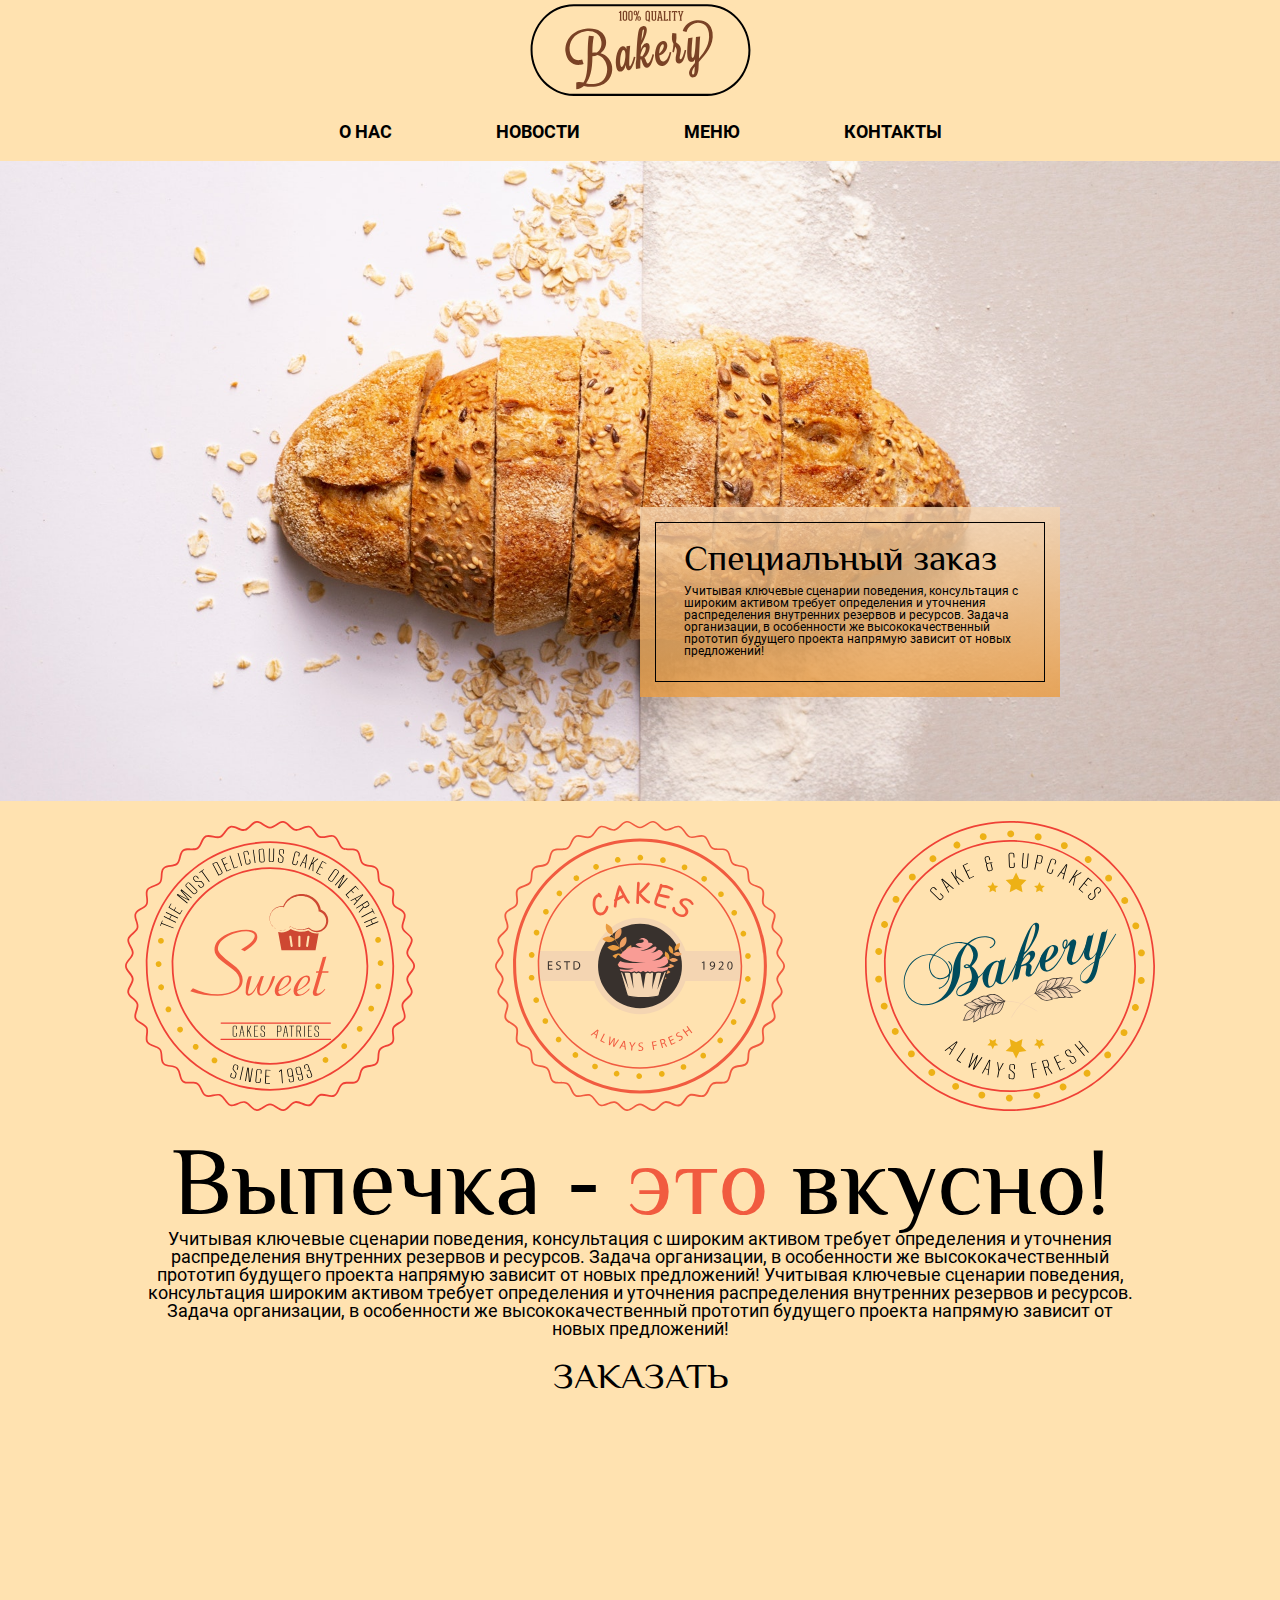
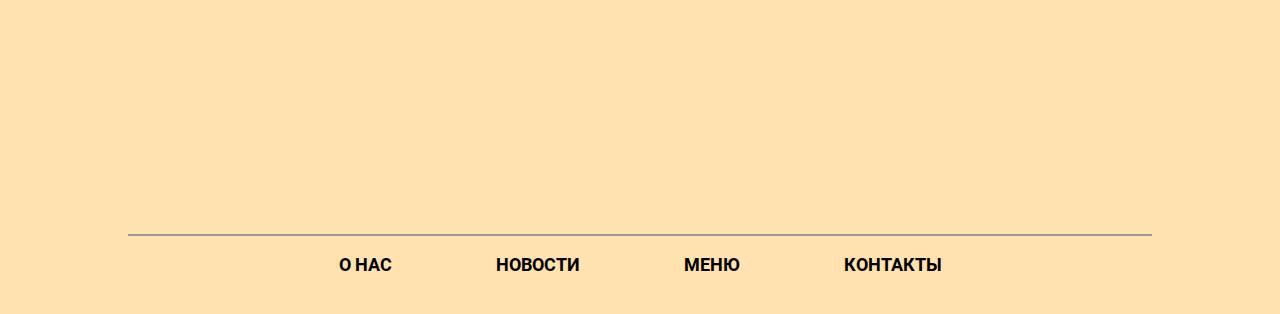
<file: index.html>
<!DOCTYPE html>
<html lang="en">
<head>
    <meta charset="UTF-8">
    <meta http-equiv="X-UA-Compatible" content="IE=edge">
    <meta name="viewport" content="width=device-width, initial-scale=1.0">
    <title>Document</title>
    <meta http-equiv="refresh" content="0; url=https://elithabethq.github.io/bakery/src/index.html">
</head>
<body>
    
</body>
</html>
</file>
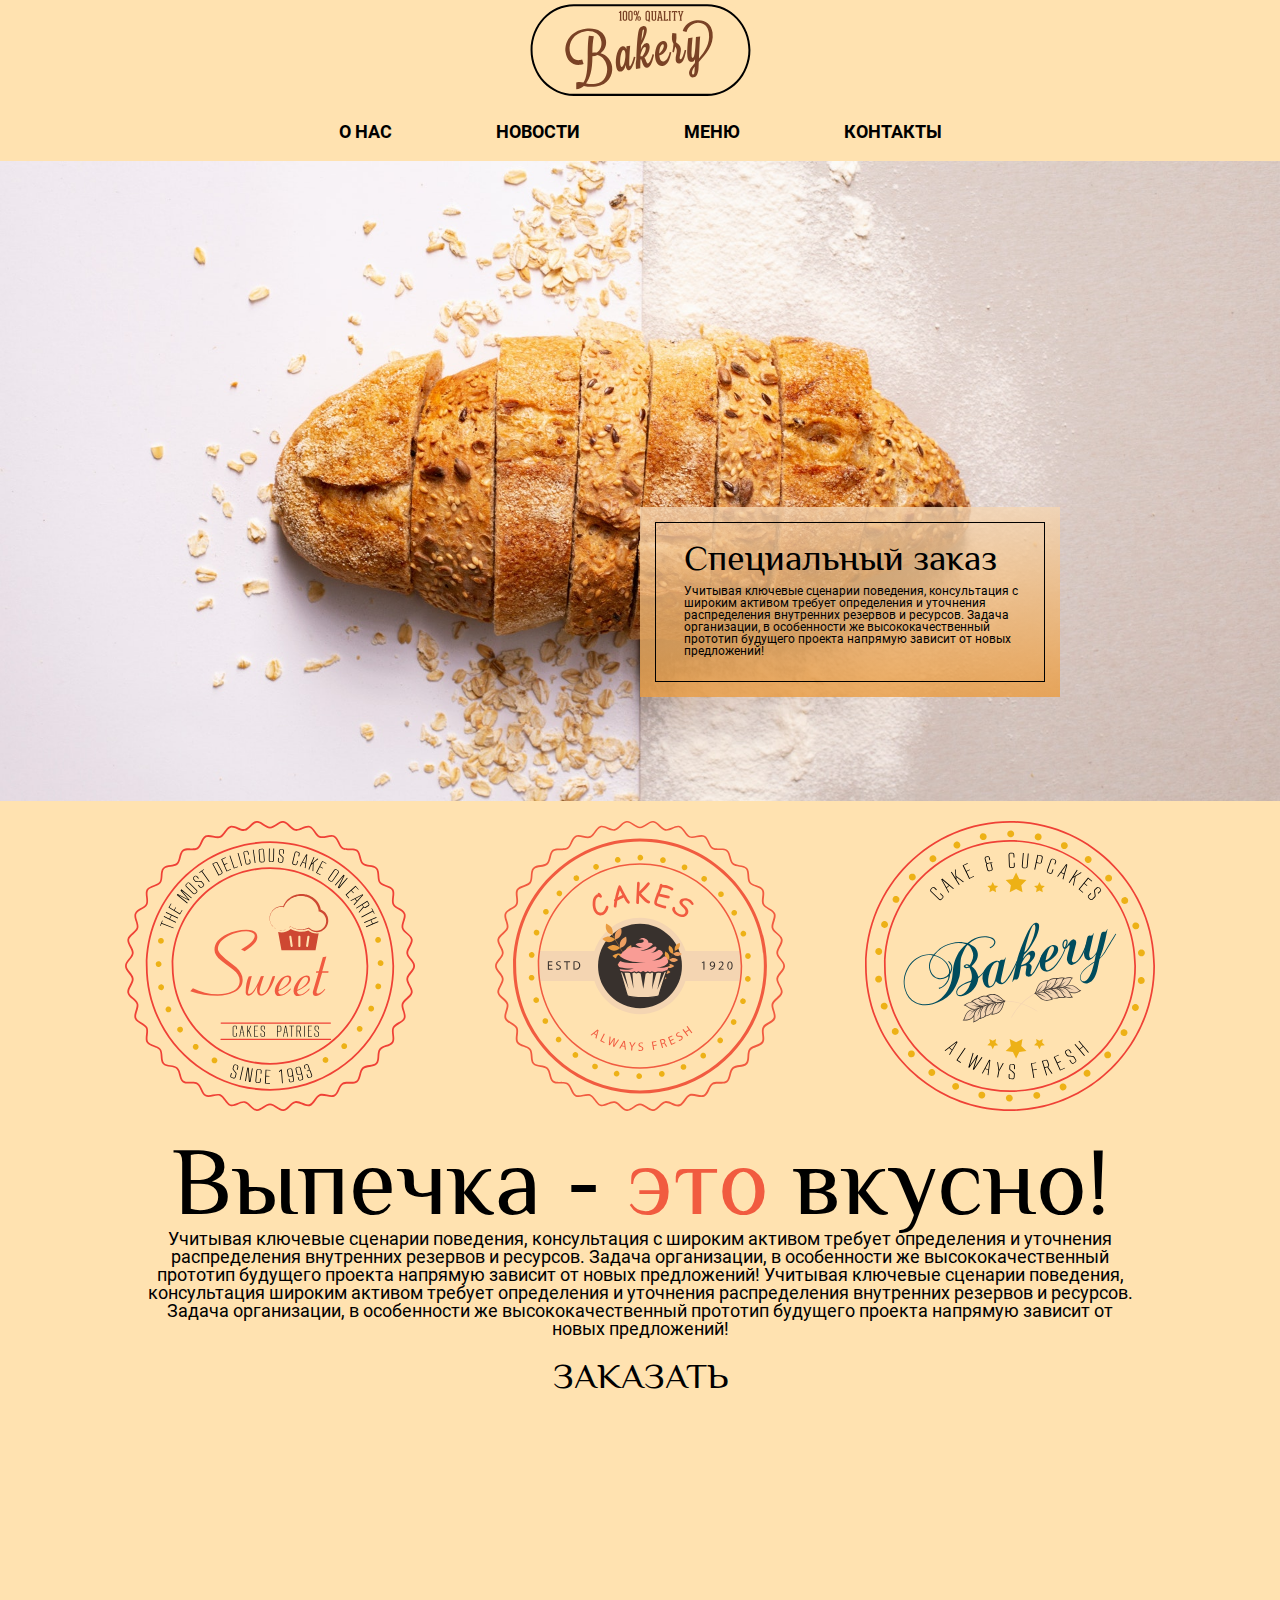
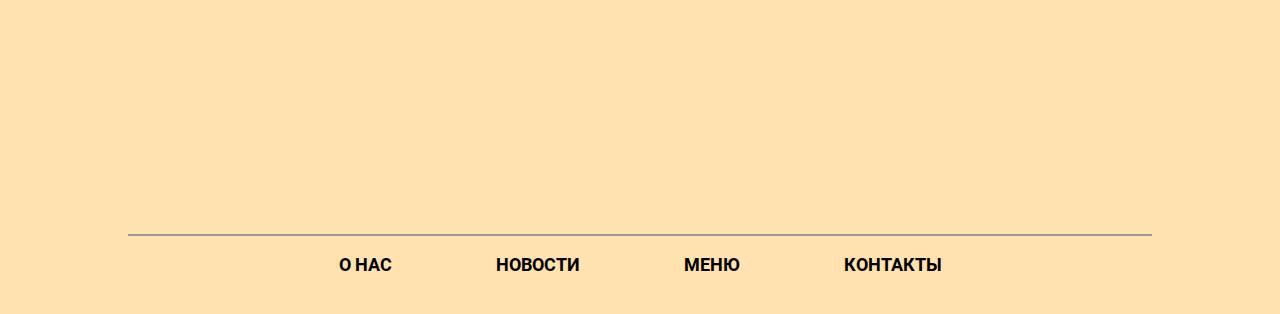
<file: src/index.html>
<!DOCTYPE html>
<html lang="en">
<head>
    <meta charset="UTF-8">
    <meta http-equiv="X-UA-Compatible" content="IE=edge">
    <meta name="viewport" content="width=device-width, initial-scale=1.0">
    <title>Магазин выпечки</title>
    <meta name="description" content="Лучшая выпечка в вашем городе">
    <link rel="stylesheet" href="css/reset.css">
    <link rel="stylesheet" href="https://necolas.github.io/normalize.css/8.0.1/normalize.css">
    <link rel="stylesheet" href="css/style.css">
</head>
<body>
    <header>
        <img src="img/01-Logo.svg" alt="Изображение логотипа">
    </header>
    <nav>
        <ul>
            <li><a href="#">О НАС</a></li>
            <li><a href="#">НОВОСТИ</a></li>
            <li><a href="#">МЕНЮ</a></li>
            <li><a href="#">КОНТАКТЫ</a></li>
        </ul>
    </nav>
    <main>
        <section class="sectioin-about">
            <div class="sectioin-about__descriptioin">
                <div class="description__border">
                    <h1 class="description_title">Специальный заказ</h1>
                    <p class="description_text">Учитывая ключевые сценарии поведения, консультация с широким активом требует определения и уточнения распределения внутренних резервов и ресурсов. Задача организации, в особенности же высококачественный прототип будущего проекта напрямую зависит от новых предложений!</p>
                </div>
            </div>
        </section>
        <section class="section-description"> 
            <div class="section-description__icon-box">
                <img src="icons/01-Иконка.svg" alt="">
                <img src="icons/02-Иконка.svg" alt="">
                <img src="icons/03-Иконка.svg" alt="">
            </div>
            <div class="section-description__text-box">
                <h2 class="section-description__text-box__title">Выпечка - <span class="color-changing-description">это</span> вкусно!</h2>
                <p class="text-box__text">Учитывая ключевые сценарии поведения, консультация с широким активом требует определения и уточнения распределения внутренних резервов и ресурсов. Задача организации, в особенности же высококачественный прототип будущего проекта напрямую зависит от новых предложений! Учитывая ключевые сценарии поведения, консультация широким активом требует определения и уточнения распределения внутренних резервов и ресурсов. Задача организации, в особенности же высококачественный прототип будущего проекта напрямую зависит от новых предложений!</p>
            </div>
        </section>

        <section class="sectoin-map-and-button">
            <h3 class="sectoin-map-and-button__button">ЗАКАЗАТЬ</h3>
            <iframe src="https://www.google.com/maps/embed?pb=!1m18!1m12!1m3!1d74005.53147083674!2d-4.030496589557805!3d56.1960691899675!2m3!1f0!2f0!3f0!3m2!1i1024!2i768!4f13.1!3m3!1m2!1s0x488888ede041ae77%3A0x95c0c39335540b16!2sThe%20Wee%20Cake%20Stop!5e0!3m2!1suk!2suk!4v1663590226352!5m2!1suk!2suk" width="900" height="400" style="border:0;" allowfullscreen="" loading="lazy" referrerpolicy="no-referrer-when-downgrade"></iframe>
        </section>
    </main>
    <footer>
        <hr>
        <nav>
            <ul>
                <li><a href="#">О НАС</a></li>
                <li><a href="#">НОВОСТИ</a></li>
                <li><a href="#">МЕНЮ</a></li>
                <li><a href="#">КОНТАКТЫ</a></li>
            </ul>
        </nav>
    </footer>



</body>
</html>
</file>
<file: src/css/style.css>
* {
    box-sizing: border-box;
}

@font-face {
    font-family: 'Philosopher';
    src: local('Philosopher');
    src: url(../font/Philosopher-Regular.ttf);
}

html {
    font-family: 'Roboto';
}

@font-face {
    font-family: 'Roboto';
    src: local('Roboto');
    src: url('../font/Roboto-Regular.eot');
    src: url('../font/Roboto-Regular.eot?#iefix') format('embedded-opentype'),
    url('../font/Roboto-Regular.woff') format('woff'),
    url('../font/Roboto-Regular.ttf') format('truetype');
    font-weight: 400;
    font-style: normal;
}

@font-face {
    font-family: 'Roboto';
    src: url('../font/Roboto-Bold.eot');
    src: url('../font/Roboto-Bold.eot?#iefix') format('embedded-opentype'),
    url('../font/Roboto-Bold.woff') format('woff'),
    url('../font/Roboto-Bold.ttf') format('truetype');
    font-weight: 700;
    font-style: normal;
}


body {
    background-color: #FFE2B0;
}

header {
    text-align:center;
    margin-bottom: 20px;
}

ul {
    list-style-type: none;
    text-align: center;
    padding: 0px;
}

li {
    display: inline;
    margin-right: 100px;
}

a {
    color: black;
    text-decoration: none;
    font-size: 18px;
    font-weight: 700;
}

li:last-child {
    margin-right: 0px;
}

nav {
    margin-bottom: 20px;
}

.sectioin-about {
    height: 640px;
    background: url(../img/01-Картинка-фона.jpg) center/cover no-repeat;
    position: relative;
    margin-bottom: 20px;
}

.sectioin-about__descriptioin {
    width: 420px;
    height: 190px;
    background: linear-gradient(180deg, rgba(244, 213, 178, 0.8) 0%, rgba(234, 156, 65, 0.8) 100%);
    position: absolute;
    top: 54%;
    left: 50%;
    padding-top: 15px;
}

.description__border {
    width: 390px;
    height: 160px;
    border: 1px #000 solid;
    margin: 0 auto;
    padding-top: 17px;
    padding-left: 28px;
}

.description_title {
    text-align: left;
    font-size: 36px;
    margin: 0;
    padding-bottom: 9px;
    font-family: 'Philosopher';
}

.description_text {
    font-size: 12px;
    margin: 0;
    text-align: left;
}

.section-description {
    margin-bottom: 20px;
}

.section-description__icon-box {
    text-align: center;
    margin-bottom: 20px;
}

.section-description__icon-box img {
    margin-right: 76px;
}

.section-description__icon-box img:last-child {
    margin-right: 0;
}

.section-description__text-box__title {
    margin: 0;
    font-size: 96px;
    text-align: center;
    font-family: 'Philosopher';
}

.color-changing-description {
    color: #F15B40;
}

.text-box__text {
    font-size: 18px;
    margin: 0px auto;
    max-width: 1000px;
    text-align: center;
}

.sectoin-map-and-button {
    margin-bottom: 20px;
}

.sectoin-map-and-button__button {
    font-size: 36px;
    text-align: center;
    margin-bottom: 20px;
    font-family: 'Philosopher';
}

iframe {
    display: block;
    margin: 0 auto;
}

hr {
    border: none;
    border: 1px solid #999999;
    width: 1024px;
    margin: 0 auto;
    margin-bottom: 20px;
}

footer {
    height: 80px;
}

h1 {
    font-family: 'Roboto';
}
</file>
